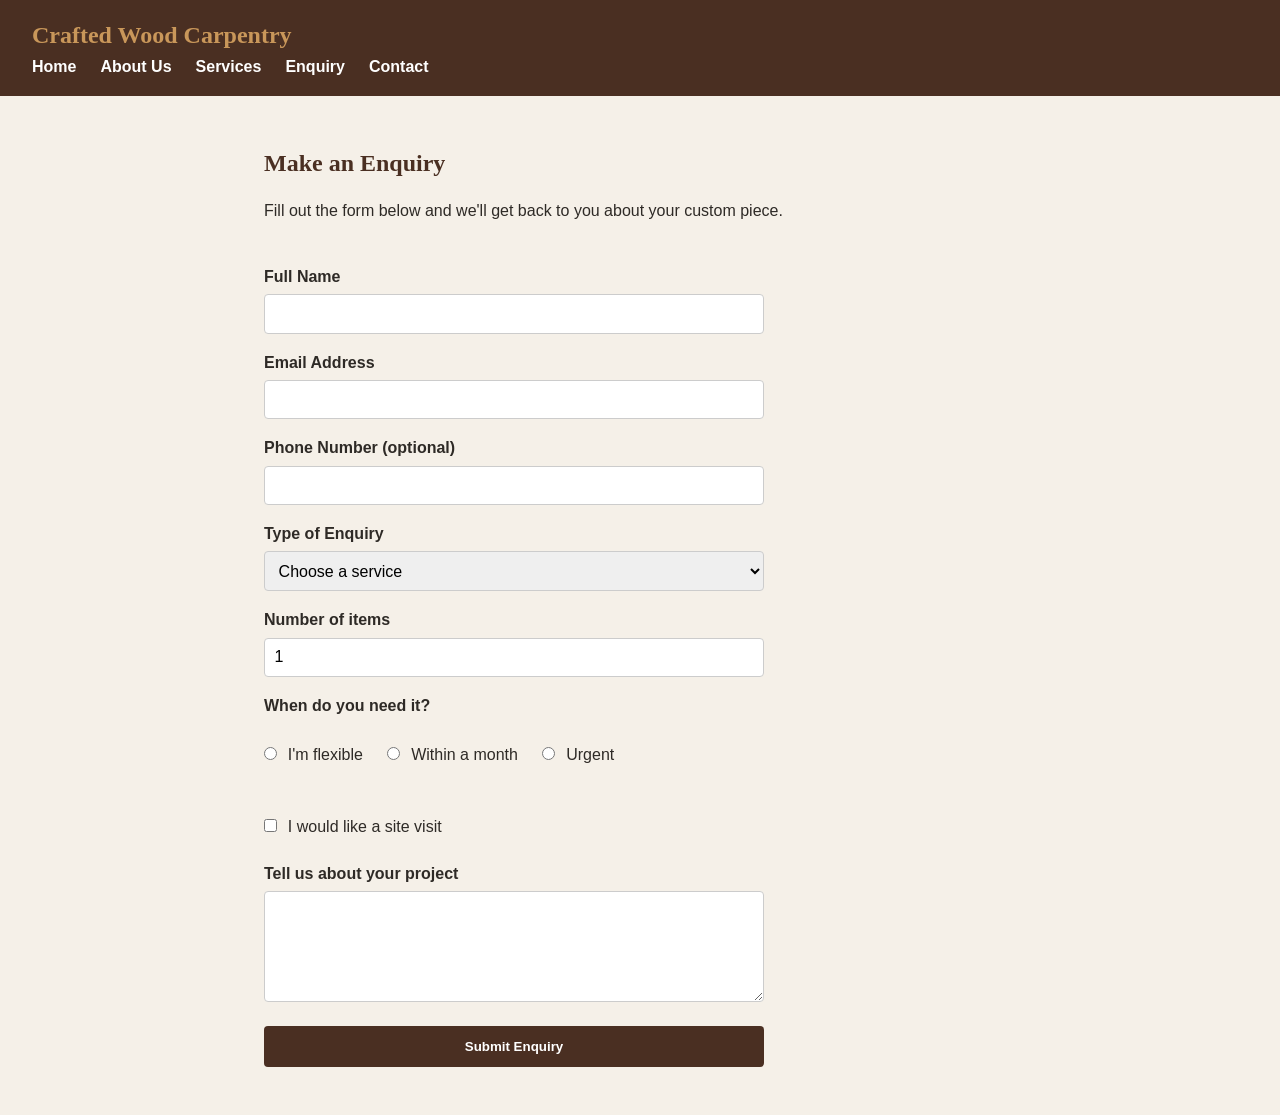
<file: enquiry.html>
<!DOCTYPE html>
<html lang="en">
<head>
    <link rel="stylesheet" href="style.css">
    <meta charset="UTF-8">
    <meta name="viewport" content="width=device-width, initial-scale=1.0">
   <title>Made-to-Order Furniture Quote | Crafted Wood Carpentry</title>
<meta name="description" content="Request a quote for made-to-order wooden furniture, doors, cupboards or restoration. Tell us about your project and get an estimated cost and lead time.">
<meta name="keywords" content="made-to-order wooden furniture, custom furniture Pretoria, affordable wooden furniture Pretoria, custom wooden furniture Soshanguve">
</head>
<body>
    <header>
         <div class="logo">Crafted Wood Carpentry</div>
         <button class="nav-toggle" aria-label="Toggle navigation" aria-expanded="false">☰</button>
  <nav>
    <ul>
      <li><a href="index.html">Home</a></li>
      <li><a href="about.html">About Us</a></li>
      <li><a href="services.html">Services</a></li>
      <li><a href="enquiry.html">Enquiry</a></li>
      <li><a href="contact.html">Contact</a></li>
    </ul>
  </nav>
    </header>
    <section class="enquiry-content">
  <h1>Make an Enquiry</h1>
  <p>Fill out the form below and we'll get back to you about your custom piece.</p>

 <form id="enquiry-form" novalidate>
  <label for="name">Full Name</label>
  <input type="text" id="name" name="name" required minlength="2" autocomplete="name">

  <label for="email">Email Address</label>
  <input type="email" id="email" name="email" required autocomplete="email">

  <label for="phone">Phone Number (optional)</label>
  <input type="tel" id="phone" name="phone" pattern="0[0-9]{9}" title="10 digits starting with 0, e.g. 0821234567" autocomplete="tel">

  <label for="service">Type of Enquiry</label>
  <select id="service" name="service" required>
    <option value="">Choose a service</option>
    <option value="furniture">Custom Furniture</option>
    <option value="doors">Doors and Cupboards</option>
    <option value="restoration">Restoration and Repairs</option>
  </select>

  <label for="quantity">Number of items</label>
  <input type="number" id="quantity" name="quantity" min="1" max="20" value="1" required>

  <fieldset class="radio-group">
    <legend>When do you need it?</legend>
    <label><input type="radio" name="timeline" value="flexible"> I'm flexible</label>
    <label><input type="radio" name="timeline" value="month"> Within a month</label>
    <label><input type="radio" name="timeline" value="urgent"> Urgent</label>
  </fieldset>
  <span id="timeline-error" class="error-message"></span>

  <div class="checkbox-row">
    <label><input type="checkbox" id="site-visit" name="site_visit"> I would like a site visit</label>
  </div>

  <label for="message">Tell us about your project</label>
  <textarea id="message" name="message" rows="5" required minlength="10"></textarea>

  <button type="submit">Submit Enquiry</button>
  <div id="enquiry-response" role="status" aria-live="polite" hidden></div>
</form>
</section>
<script src="enquiry.js" defer></script>
</body>
</html>
</file>
<file: style.css>
:root {
  --color-dark: #4a2f22;
  --color-accent: #c9975a;
  --color-bg: #f5f0e8;
  --color-text: #2e2a26;
  --font-heading: Georgia, 'Times New Roman', serif;
  --font-body: Arial, Helvetica, sans-serif;
}

* {
  margin: 0;
  padding: 0;
  box-sizing: border-box;
}

body {
  font-family: var(--font-body);
  color: var(--color-text);
  background-color: var(--color-bg);
  line-height: 1.6;
}

h1, h2, h3 {
  font-family: var(--font-heading);
  color: var(--color-dark);
}
header {
  background-color: var(--color-dark);
  padding: 1rem 2rem;
  display: flex;
  justify-content: space-between;
  align-items: center;
  flex-wrap: wrap;
}

.logo {
  color: var(--color-accent);
  font-family: var(--font-heading);
  font-size: 1.5rem;
  font-weight: bold;
}

nav ul {
  list-style: none;
  display: flex;
  gap: 1.5rem;
}

nav a {
  color: #ffffff;
  text-decoration: none;
  font-weight: bold;
}

nav a:hover {
  color: var(--color-accent);
}
.hero {
  text-align: center;
  padding: 3rem 1.5rem;
}

.hero img {
  width: 100%;
  max-width: 600px;
  height: 350px;
  object-fit: cover;
  border-radius: 8px;
}

.hero h1 {
  font-size: 2.5rem;
  margin-top: 1.5rem;
}

.hero p {
  font-size: 1.1rem;
  margin: 1rem 0;
}

.cta-button {
  display: inline-block;
  background-color: var(--color-accent);
  color: var(--color-dark);
  padding: 0.75rem 1.5rem;
  border-radius: 4px;
  text-decoration: none;
  font-weight: bold;
  margin-top: 0.5rem;
}

.cta-button:hover {
  background-color: var(--color-dark);
  color: #ffffff;
}
.about-content,
.services-content,
.enquiry-content,
.contact-content {
  max-width: 800px;
  margin: 0 auto;
  padding: 3rem 1.5rem;
}

.about-content h1,
.services-content h1,
.enquiry-content h1,
.contact-content h1 {
  margin-bottom: 1rem;
}

.about-content h2,
.services-content h2,
.contact-content h2 {
  margin-top: 2rem;
  margin-bottom: 0.5rem;
}

.service-item {
  background-color: #ffffff;
  border-left: 4px solid var(--color-accent);
  padding: 1rem 1.5rem;
  margin-bottom: 1.5rem;
  border-radius: 4px;
}
form {
  display: flex;
  flex-direction: column;
  max-width: 500px;
  margin-top: 1.5rem;
}

label {
  font-weight: bold;
  margin-top: 1rem;
  margin-bottom: 0.3rem;
}

input,
textarea,
select {
  padding: 0.6rem;
  border: 1px solid #ccc;
  border-radius: 4px;
  font-family: var(--font-body);
  font-size: 1rem;
}

input:focus,
textarea:focus,
select:focus {
  outline: none;
  border-color: var(--color-accent);
}

button[type="submit"] {
  margin-top: 1.5rem;
  background-color: var(--color-dark);
  color: #ffffff;
  border: none;
  padding: 0.8rem;
  border-radius: 4px;
  font-weight: bold;
  cursor: pointer;
}

button[type="submit"]:hover {
  background-color: var(--color-accent);
  color: var(--color-dark);
}
/* Tablet: 768px and below */
@media (max-width: 768px) {
  header {
    flex-direction: column;
    align-items: flex-start;
  }

  nav ul {
    flex-wrap: wrap;
    gap: 1rem;
    margin-top: 1rem;
  }

  .hero h1 {
    font-size: 2rem;
  }

  .about-content,
  .services-content,
  .enquiry-content,
  .contact-content {
    padding: 2rem 1rem;
  }
}

/* Mobile: 480px and below */
@media (max-width: 480px) {
  .logo {
    font-size: 1.2rem;
  }

  nav ul {
    flex-direction: column;
    gap: 0.5rem;
  }

  .hero img {
    height: 220px;
  }

  .hero h1 {
    font-size: 1.6rem;
  }

  form {
    max-width: 100%;
  }
}
.gallery {
  display: grid;
  grid-template-columns: repeat(auto-fit, minmax(220px, 1fr));
  gap: 1rem;
  margin-top: 1rem;
}

.gallery-item img {
  width: 100%;
  height: auto;
  object-fit: cover;
  border-radius: 6px;
}

.featured-work h2 {
  text-align: center;
}
.featured-work .index-item img {
  width: 100%;
  height: 220px;
  object-fit: cover;
  border-radius: 6px;
}
.nav-toggle {
  display: none;
  background: none;
  border: none;
  color: inherit;
  font-size: 1.8rem;
  cursor: pointer;
}
.nav-toggle {
  display: none;
  background: none;
  border: none;
  color: inherit;
  font-size: 1.8rem;
  cursor: pointer;
}

@media (max-width: 768px) {
  .nav-toggle { display: block; }
  nav { display: none; width: 100%; }
  nav.open { display: block; }
}
@media (max-width: 768px) {
  header {
    flex-wrap: wrap;
    justify-content: space-between;
    align-items: center;
  }

  nav ul {
    flex-direction: column;
    gap: 0.75rem;
    padding: 0.5rem 0;
  }
}
header {
  flex-direction: row;
  flex-wrap: wrap;
  justify-content: space-between;
  align-items: center;
  text-align: left;
}

nav {
  flex-basis: 100%;
}
.index-item img {
  cursor: zoom-in;
}

.lightbox {
  display: none;
  position: fixed;
  inset: 0;
  background: rgba(0, 0, 0, 0.85);
  justify-content: center;
  align-items: center;
  z-index: 1000;
}

.lightbox.open {
  display: flex;
}

.lightbox-img {
  max-width: 90%;
  max-height: 85vh;
  border-radius: 6px;
}

.lightbox-close {
  position: absolute;
  top: 1rem;
  right: 1.5rem;
  background: none;
  border: none;
  color: #fff;
  font-size: 2.5rem;
  cursor: pointer;
}
.about-image img,
.service-image img {
  cursor: zoom-in;
}
.accordion-toggle {
  width: 100%;
  display: flex;
  justify-content: space-between;
  align-items: center;
  background: none;
  border: none;
  font: inherit;
  color: inherit;
  text-align: left;
  cursor: pointer;
  padding: 0;
}

.accordion-toggle::after { content: '+'; font-size: 1.5rem; }
.accordion-toggle[aria-expanded="true"]::after { content: '−'; }

.accordion-panel { display: none; margin-top: 1rem; }
.accordion-panel.open { display: block; }

.service-item .gallery-item img {
  width: 100%;
  height: auto;
  aspect-ratio: 16 / 9;
  object-fit: cover;
}
.service-item h2 {
  margin: 0;
}

.accordion-toggle {
  padding: 0.5rem 0;
}

.accordion-toggle:hover {
  color: var(--color-accent);
}

.accordion-toggle:focus-visible {
  outline: 2px solid var(--color-accent);
  outline-offset: 4px;
}
[hidden] { display: none !important; }

#service-search {
  width: 100%;
  max-width: 400px;
  padding: 0.6rem;
  margin: 0.5rem 0 1.5rem;
}
.what-we-do {
  max-width: 1100px;
  margin: 0 auto;
  padding: 3rem 1.5rem;
}

.what-we-do h2 { text-align: center; }

.card-grid {
  display: grid;
  grid-template-columns: repeat(auto-fit, minmax(240px, 1fr));
  gap: 1.5rem;
  margin-top: 1.5rem;
}

.service-card {
  background: #fff;
  padding: 1.5rem;
  border-radius: 8px;
  box-shadow: 0 2px 8px rgba(0, 0, 0, 0.1);
  transition: transform 0.2s;
}

.service-card:hover { transform: translateY(-4px); }
.section-intro {
  max-width: 65ch;
  margin: 0.5rem auto 0;
  text-align: center;
}

.service-card h3 {
  color: var(--color-dark);
  margin-bottom: 0.5rem;
}

.service-card p {
  color: var(--color-text);
}

.service-card a {
  display: inline-block;
  margin-top: 0.75rem;
  color: var(--color-dark);
  font-weight: bold;
}

.service-card a:hover,
.service-card a:focus-visible {
  color: var(--color-accent);
  text-decoration: underline;
}
#map {
  height: 400px;
  width: 100%;
  border-radius: 8px;
  margin: 1.5rem 0;
}
.error-message {
  display: block;
  color: #b00020;
  font-size: 0.9rem;
  min-height: 1.2em;
  margin-top: 0.25rem;
}

input.invalid, select.invalid, textarea.invalid {
  border-color: #b00020;
}
#form-status { margin-top: 1rem; border-radius: 6px; }
#form-status:empty { display: none; }
#form-status.success { background: #e6f4ea; color: #1e5e2f; padding: 0.75rem 1rem; }
#form-status.error { background: #fdecea; color: #b00020; padding: 0.75rem 1rem; }
fieldset { border: none; margin: 1rem 0 0.25rem; padding: 0; }
legend { font-weight: bold; margin-bottom: 0.5rem; }

.radio-group label,
.checkbox-row label {
  display: inline-block;
  margin-right: 1.25rem;
  font-weight: normal;
}

.radio-group input,
.checkbox-row input {
  width: auto;
  margin-right: 0.4rem;
}

#enquiry-response {
  margin-top: 1.5rem;
  padding: 1.5rem;
  background: #fff;
  border-left: 4px solid var(--color-accent);
  border-radius: 6px;
  box-shadow: 0 2px 8px rgba(0, 0, 0, 0.1);
}

#enquiry-response ul { margin: 0.75rem 0 1rem 1.25rem; }
img {
  max-width: 100%;
  height: auto;
}
</file>
